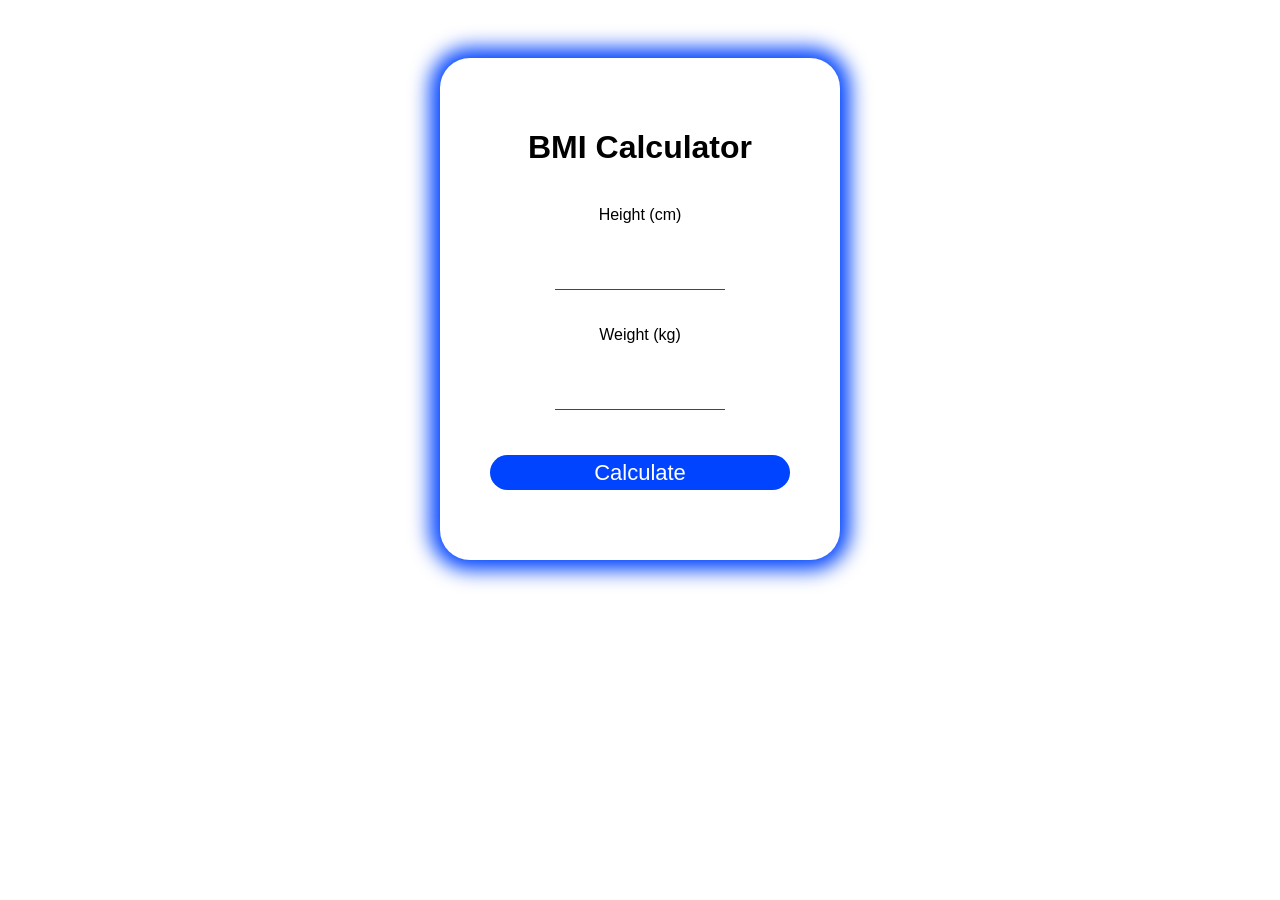
<file: BMI Calculator/index.html>
<!DOCTYPE html>

<html>
    <head>
        <title>BMI Calculator</title>
        <link rel="stylesheet" href="style.css">
        <script src="app.js"></script>
    </head>
    <body>
        <div class="container">
            <h1>BMI Calculator</h1>

            <p>Height (cm)</p>
            <input type="number" id="height">

            <p>Weight (kg)</p>
            <input type="number" id="weight">

            <button id="btn">Calculate</button>

            <div id="result"></div>
        </div>
    </body>
</html>
</file>
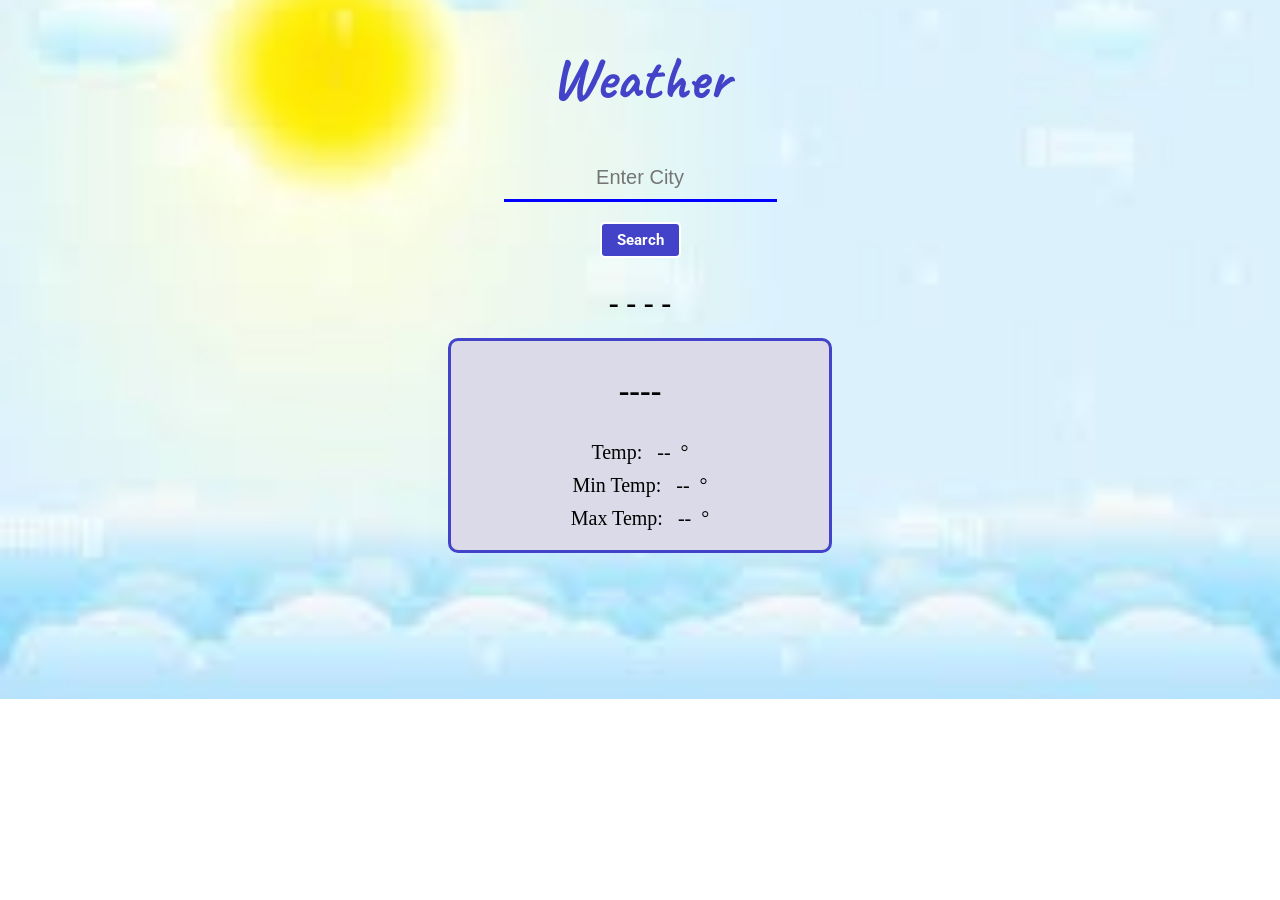
<file: Weather App/index.html>
<!DOCTYPE html>
<html>

<head>
    <title>Weather App</title>
    <link rel="stylesheet" href="style.css">
    <script src="script.js"></script>
</head>

<body>
    <div class="mainheader">Weather</div>
    <div class="weatherbox">
        <div class="inputform">
            <input type="text" id="city-input" class="citysearch" placeholder="Enter City">
            <button onclick="searchCity()" class="btncity">Search</button>
            <div id="weather-output" class="weatheroutput">
                <div class="weathercard">
                    <div class="weathercardheader">
                        <h4 id="city-name" class="cardnature">-&nbsp;-&nbsp;-&nbsp;-</h4>
                    </div>
                    <div class="weathercardbody">
                        <h1 id="weather-type" class="cardtitle">----</h1>
                        <div class="weather-temp">
                            <div class="tempbox">Temp: <span id="temp" class="tempa">--</span>°</div>
                            <div class="tempbox">Min Temp: <span id="min-temp" class="tempa">--</span>°</div>
                            <div class="tempbox">Max Temp: <span id="max-temp" class="tempa">--</span>°</div>
                        </div>
                    </div>
                </div>
            </div>
        </div>
    </div>

    <!--
        <button type="button" onclick="searchCity()" class="btn btn-lg btn-dark">Search</button>
        <div id="weather-output" class="mt-3">
            <div class="card-deck mb-3 text-center">
                <div class="card mb-4 shadow-sm">
                    <div class="card-header">
                        <h4 id="city-name" class="my-0 font-weight-normal">----</h4>
                    </div>
                    <div class="card-body">
                        <h1 id="weather-type" class="card-title">----</h1>
                        <ul class="list-unstyled mt-3 mb-4">
                            <li>Temp: <span id="temp">--</span>°</li>
                            <li>Min Temp: <span id="min-temp">--</span>°</li>
                            <li>Max Temp: <span id="max-temp">--</span>°</li>
                        </ul>
                    </div>
                </div>
            </div>
        </div> -->
</body>

</html>
</file>
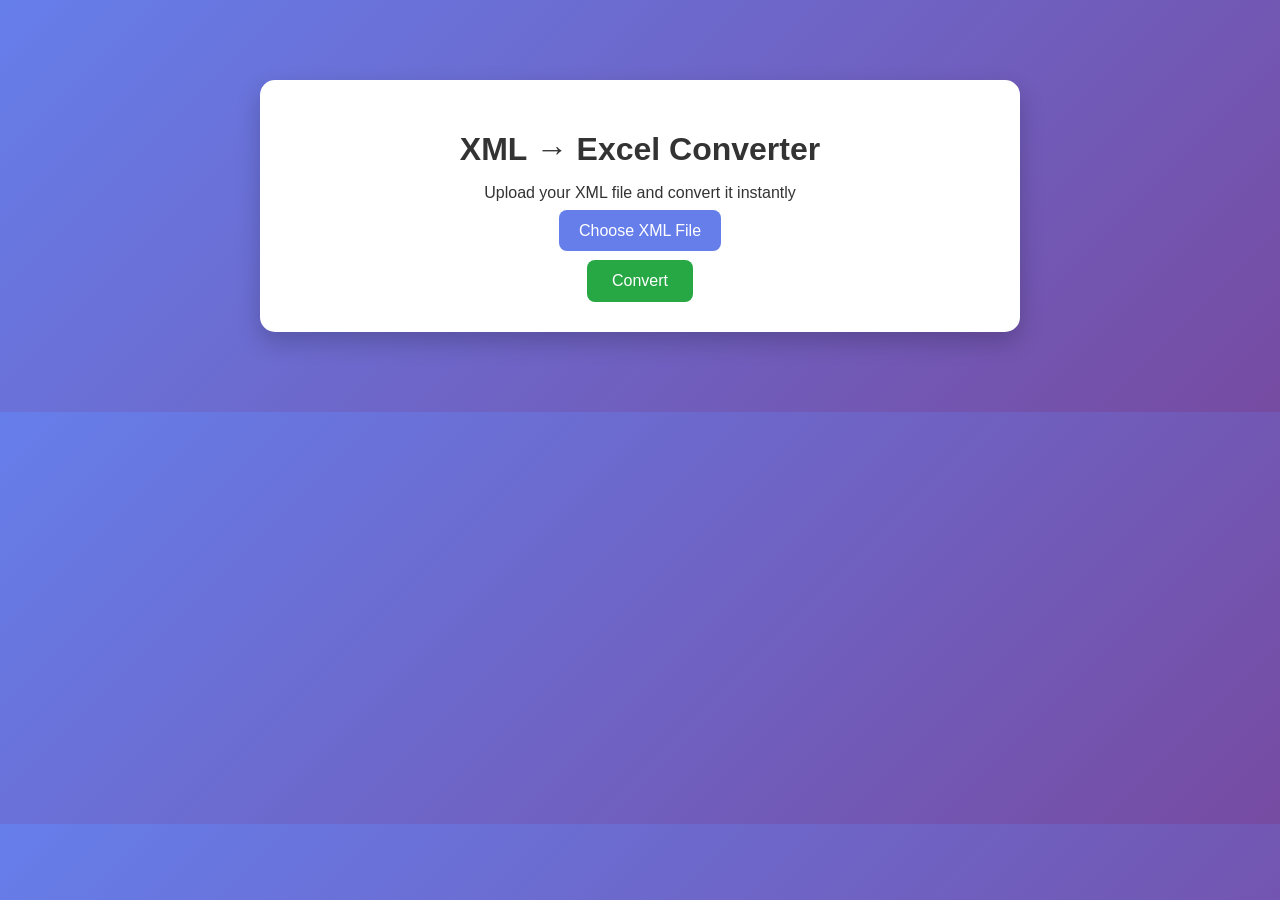
<file: XML to Excel/index.html>
<!DOCTYPE html>
<html lang="en">
<head>
  <meta charset="UTF-8">
  <title>XML to Excel Converter</title>
  <link rel="stylesheet" href="style.css">
</head>
<body>

<div class="container">
  <h1>XML → Excel Converter</h1>
  <p>Upload your XML file and convert it instantly</p>

  <div class="upload-box">
    <input type="file" id="fileInput" accept=".xml">
    <label for="fileInput">Choose XML File</label>
  </div>

  <button onclick="convertXML()">Convert</button>

  <div id="preview"></div>
</div>

<script src="script.js"></script>
</body>
</html>
</file>
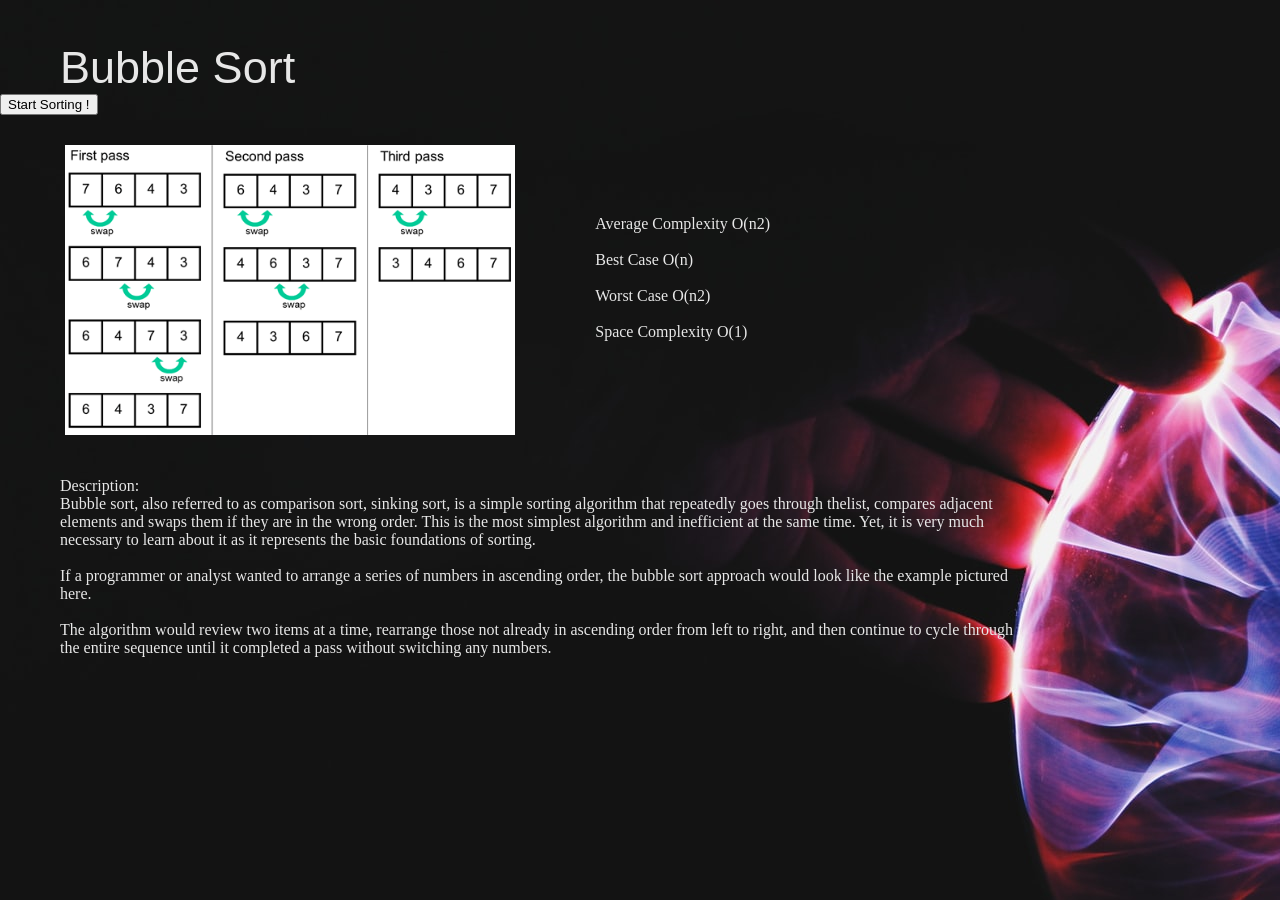
<file: Sorting_Visualizer/bubblesort.html>
<!DOCTYPE html>
<html lang="en">

<head>
    <meta charset="UTF-8">
    <meta http-equiv="X-UA-Compatible" content="IE=edge">
    <meta name="viewport" content="width=device-width, initial-scale=1.0">
    <title>Bubble Sort</title>
    <style>
        body {
            margin: auto;
            padding: auto;
            background: url("bubble.jpg");
            height: auto;
            width: auto;
            background-repeat: no-repeat;
        }

        section div {
            font-size: 45px;
            font-family: sans-serif;
            color: rgb(231, 231, 231);
            margin: 42px 190px 0px 60px;
        }

        article img {
            width: 450px;
            padding: 30px;
            margin: 0px 0px 0px 35px;

        }

        .description {
    
            color: rgb(231, 231, 231);
            width: 961px;
            margin: 8px 15px 0px 60px;
        }

        article p{
            color: rgb(231, 231, 231);
            float: right;
            padding: 0px 0px 0px 0px;
            margin: 100px 510px 0px 0px;
        }
    </style>
</head>

<body>
    <section>
        <div>
            Bubble Sort
        </div>
    </section>
        <div>
            <button onclick="window.location.href='index.html';">Start Sorting !</button>
        </div>
    <article>
        <p>
            Average Complexity O(n2) <br><br>
            Best Case O(n) <br><br>
            Worst Case O(n2) <br><br>
            Space Complexity O(1) <br><br>
        </p>
        <img src="sorting.png" alt="sorting">
    </article>

    <div class="description">
        Description:<br>
        Bubble sort, also referred to as comparison sort, sinking sort, is a simple sorting algorithm that repeatedly
        goes through thelist, compares adjacent elements and swaps them if they are in the wrong order. This is the most simplest
        algorithm and inefficient at the same time. Yet, it is very much necessary to learn about it as it represents
        the basic foundations of sorting.
        <br><br>
        If a programmer or analyst wanted to arrange a series of numbers in ascending order, the bubble sort approach
        would look like the example pictured here.
        <br><br>
        The algorithm would review two items at a time, rearrange those not already in ascending order from left to
        right, and then continue to cycle through the entire sequence until it completed a pass without switching any
        numbers.
    </div>
</body>

</html>
</file>
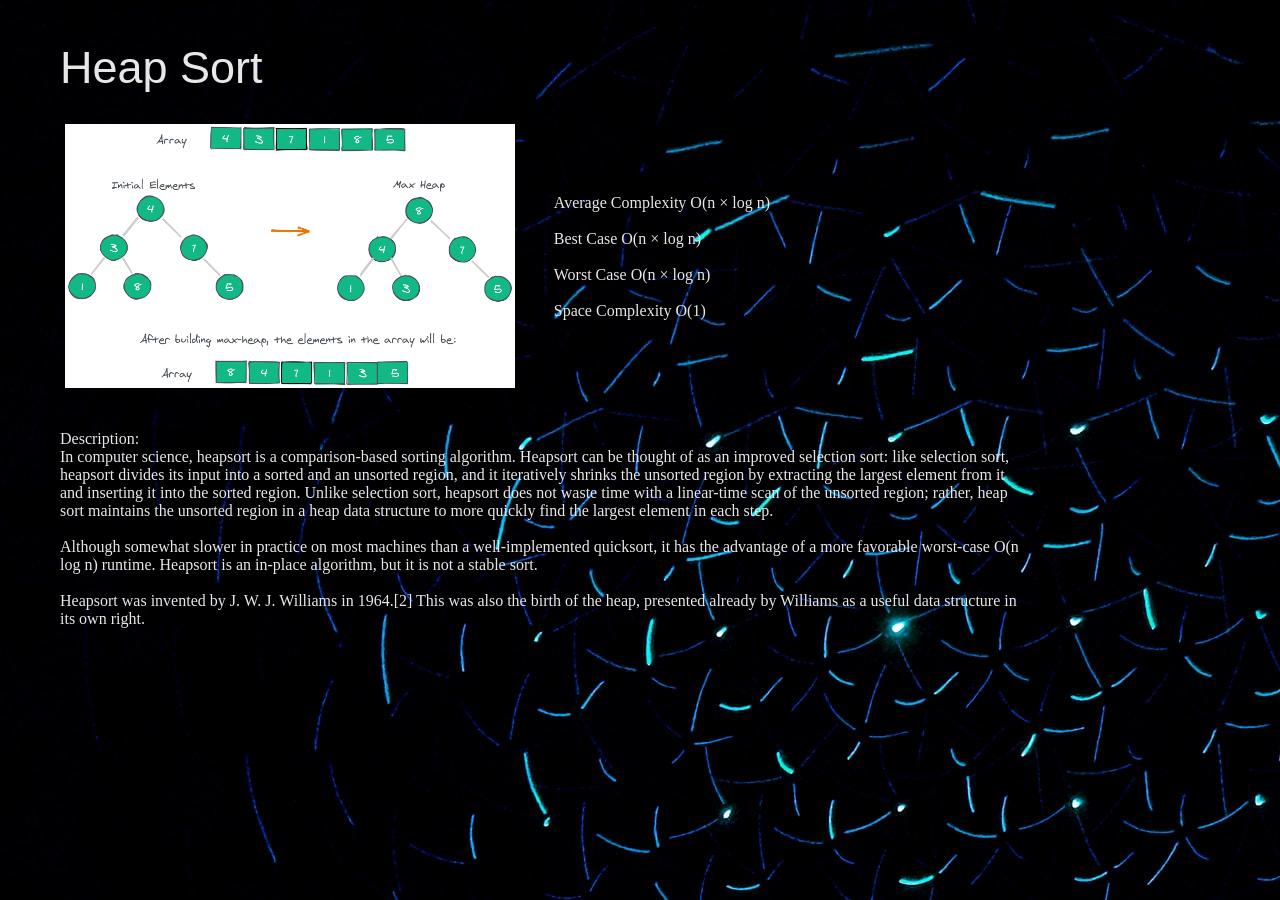
<file: Sorting_Visualizer/heapsort.html>
<!DOCTYPE html>
<html lang="en">

<head>
    <meta charset="UTF-8">
    <meta http-equiv="X-UA-Compatible" content="IE=edge">
    <meta name="viewport" content="width=device-width, initial-scale=1.0">
    <title>Heap Sort</title>
    <style>
        body {
            margin: auto;
            padding: auto;
            background: url("heap.jpg");
            height: auto;
            width: auto;
            background-repeat: no-repeat;
        }

        section div {
            font-size: 45px;
            font-family: sans-serif;
            color: rgb(231, 231, 231);
            margin: 42px 190px 0px 60px;
        }

        article img {
            width: 450px;
            padding: 30px;
            margin: 0px 0px 0px 35px;

        }

        .description {

            color: rgb(231, 231, 231);
            width: 961px;
            margin: 8px 15px 0px 60px;
        }

        article p {
            color: rgb(231, 231, 231);
            float: right;
            padding: 0px 0px 0px 0px;
            margin: 100px 510px 0px 0px;
        }
    </style>
</head>

<body>
    <section>
        <div>
            Heap Sort
        </div>
    </section>

    <article>
        <p>
            Average Complexity O(n × log n) <br><br>
            Best Case O(n × log n) <br><br>
            Worst Case O(n × log n) <br><br>
            Space Complexity O(1) <br><br>
        </p>
        <img src="heapsort.png" alt="sorting">
    </article>

    <div class="description">
        Description:<br>
        In computer science, heapsort is a comparison-based sorting algorithm. Heapsort can be thought of as an improved selection sort: like selection sort, heapsort divides its input into a sorted and an unsorted region, and it iteratively shrinks the unsorted region by extracting the largest element from it and inserting it into the sorted region. Unlike selection sort, heapsort does not waste time with a linear-time scan of the unsorted region; rather, heap sort maintains the unsorted region in a heap data structure to more quickly find the largest element in each step.
        <br><br>
        Although somewhat slower in practice on most machines than a well-implemented quicksort, it has the advantage of a more favorable worst-case O(n log n) runtime. Heapsort is an in-place algorithm, but it is not a stable sort.
        <br><br>
        Heapsort was invented by J. W. J. Williams in 1964.[2] This was also the birth of the heap, presented already by Williams as a useful data structure in its own right.
    </div>
</body>

</html>
</file>
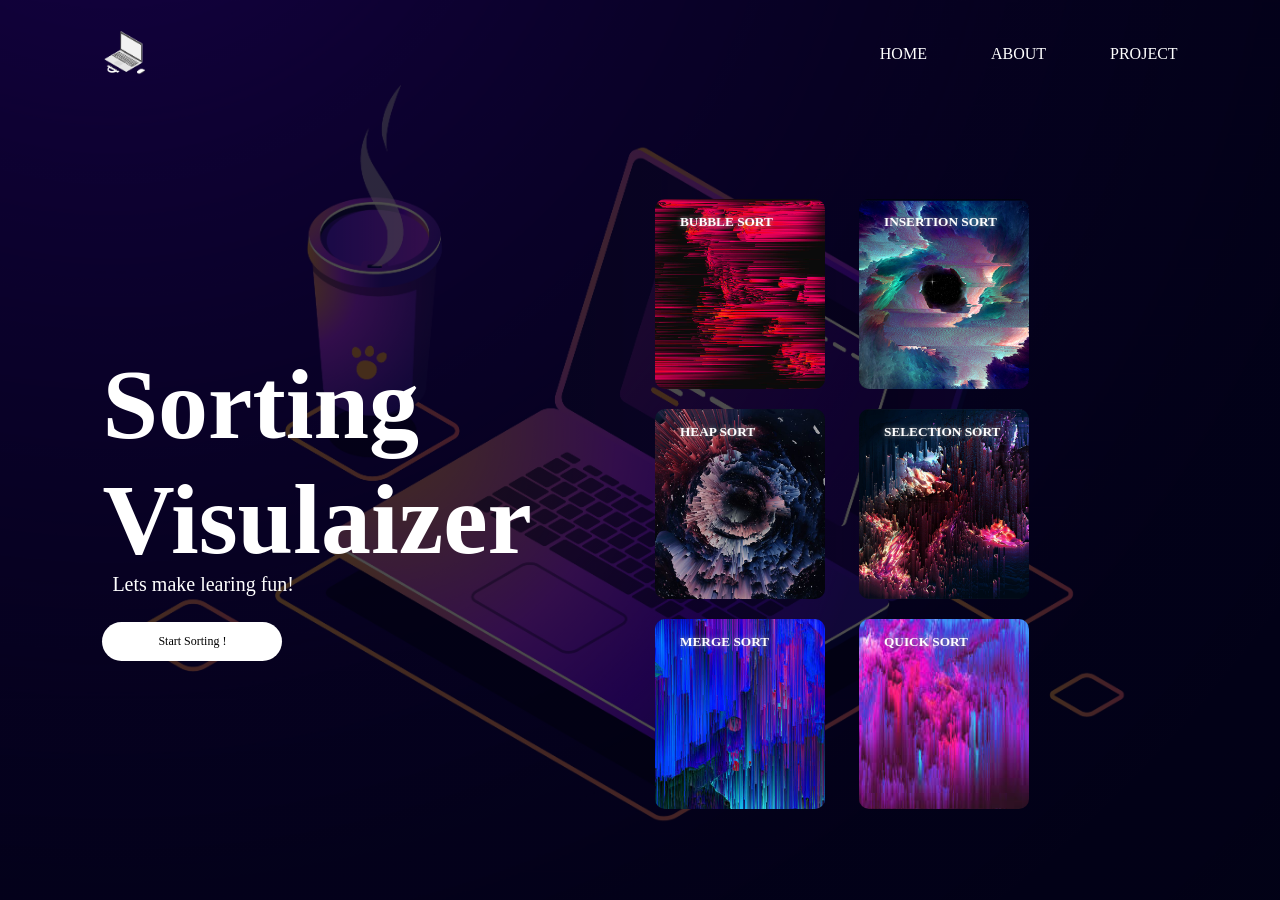
<file: Sorting_Visualizer/home.html>
<!DOCTYPE html>
<html lang="en">
<head>
    <meta charset="UTF-8">
    <meta http-equiv="X-UA-Compatible" content="IE=edge">
    <meta name="viewport" content="width=device-width, initial-scale=1.0">
    <title>Document</title>
    <link rel="stylesheet" href="home.css">
    
</head>
<body>
    <div class="container">
       <div class="navbar">
          <img src="./logo.png" class="logo">
          <nav>
              <ul>
                  <li><a href="">HOME</a></li>
                  <li><a href="">ABOUT</a></li>
                  <li><a href="">PROJECT</a></li>
              </ul>
          </nav>
        
    </div>
    <div class="row">
        <div class="col">
            <h1>Sorting Visulaizer</h1>
            <p>Lets make learing fun!</p>
            <button onclick="window.location.href='index.html';">Start Sorting !</button>
        </div>
    <div class="col">
        <div class="card card1">
            <h5>BUBBLE SORT</h5>
            <button onclick="window.location.href='bubblesort.html';"></button>
            <p>  </p>
        </div>
        <div class="card card2">
            <h5>INSERTION SORT</h5>
            <button onclick="window.location.href='insertion.html';"></button>
            <p></p>
        </div>
        <div class="card card3">
            <h5>HEAP SORT</h5>
            <button onclick="window.location.href='heapsort.html';"></button>
            <p></p>
        </div>
        <div class="card card4">
            <h5>SELECTION SORT</h5>
            <button onclick="window.location.href='selectionsort.html';"></button>
            <p></p>
        </div>
        <div class="card card5">
            <h5>MERGE SORT</h5>
            <button onclick="window.location.href='mergesort.html';"></button>
            <p></p>
        </div>
        <div class="card card6">
            <h5>QUICK SORT</h5>
            <button onclick="window.location.href='quicksort.html';"></button>
            <p></p>
        </div>
    </div>
</body>
</html>
</file>
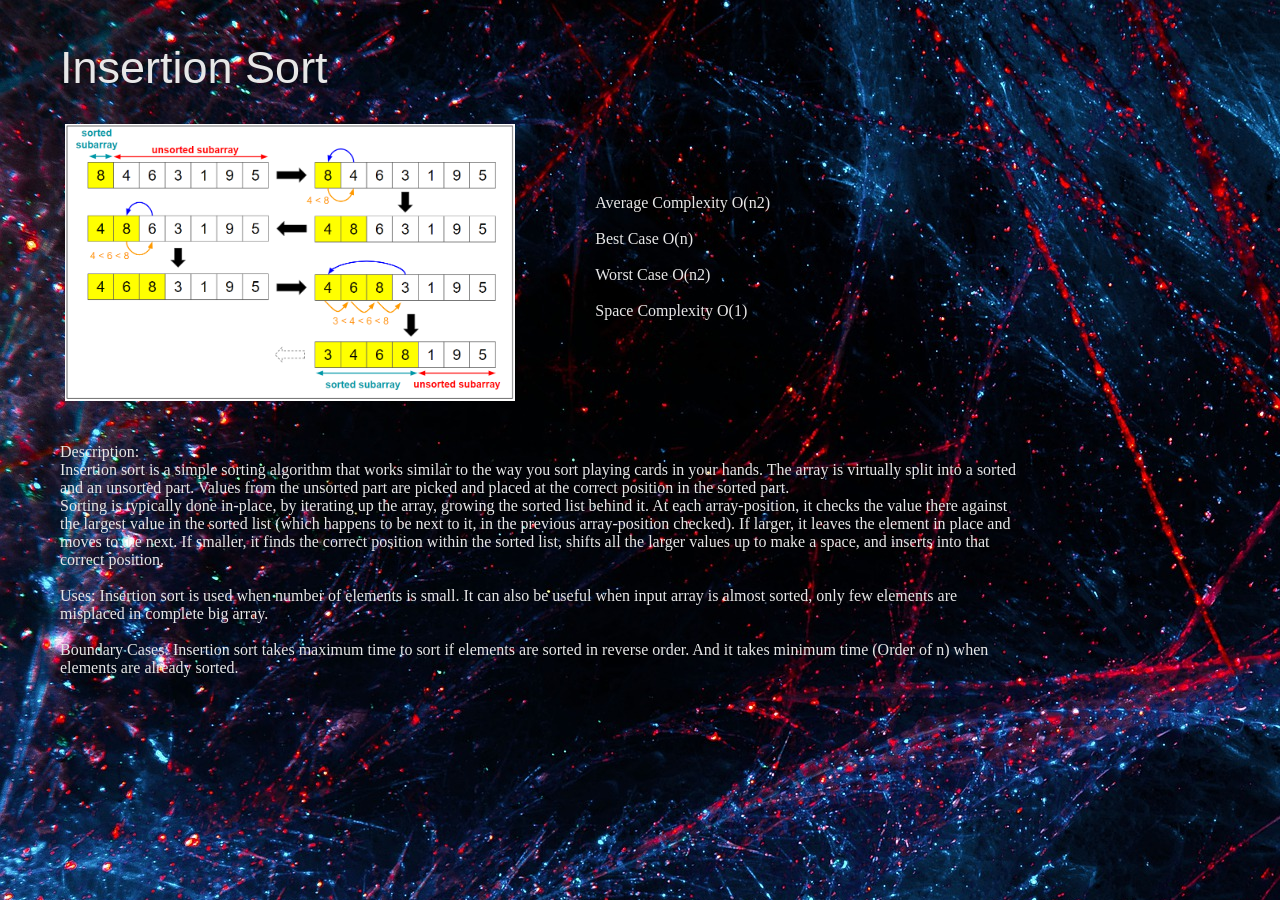
<file: Sorting_Visualizer/insertion.html>
<!DOCTYPE html>
<html lang="en">

<head>
    <meta charset="UTF-8">
    <meta http-equiv="X-UA-Compatible" content="IE=edge">
    <meta name="viewport" content="width=device-width, initial-scale=1.0">
    <title>Insertion Sort</title>
    <style>
        body {
            margin: auto;
            padding: auto;
            background: url("insert.jpg");
            height: auto;
            width: auto;
            background-repeat: no-repeat;
        }

        section div {
            font-size: 45px;
            font-family: sans-serif;
            color: rgb(231, 231, 231);
            margin: 42px 190px 0px 60px;
        }

        article img {
            width: 450px;
            padding: 30px;
            margin: 0px 0px 0px 35px;

        }

        .description {

            color: rgb(231, 231, 231);
            width: 961px;
            margin: 8px 15px 0px 60px;
        }

        article p {
            color: rgb(231, 231, 231);
            float: right;
            padding: 0px 0px 0px 0px;
            margin: 100px 510px 0px 0px;
        }
    </style>
</head>

<body>
    <section>
        <div>
            Insertion Sort
        </div>
    </section>

    <article>
        <p>
            Average Complexity O(n2) <br><br>
            Best Case O(n) <br><br>
            Worst Case O(n2) <br><br>
            Space Complexity O(1) <br><br>
        </p>
        <img src="insertionsort.png" alt="sorting">
    </article>

    <div class="description">
        Description:<br>
        Insertion sort is a simple sorting algorithm that works similar to the way you sort playing cards in your hands.
        The array is virtually split into a sorted and an unsorted part. Values from the unsorted part are picked and
        placed at the correct position in the sorted part.
        <br>
         Sorting is typically done in-place, by iterating up the
        array, growing the sorted list behind it. At each array-position, it checks the value there against the largest
        value in the sorted list (which happens to be next to it, in the previous array-position checked). If larger, it
        leaves the element in place and moves to the next. If smaller, it finds the correct position within the sorted
        list, shifts all the larger values up to make a space, and inserts into that correct position.
        <br><br>
        Uses: Insertion sort is used when number of elements is small. It can also be useful when input array is almost
        sorted, only few elements are misplaced in complete big array.
        <br><br>
        Boundary Cases: Insertion sort takes maximum time to sort if elements are sorted in reverse order. And it takes
        minimum time (Order of n) when elements are already sorted.
    </div>
</body>

</html>
</file>
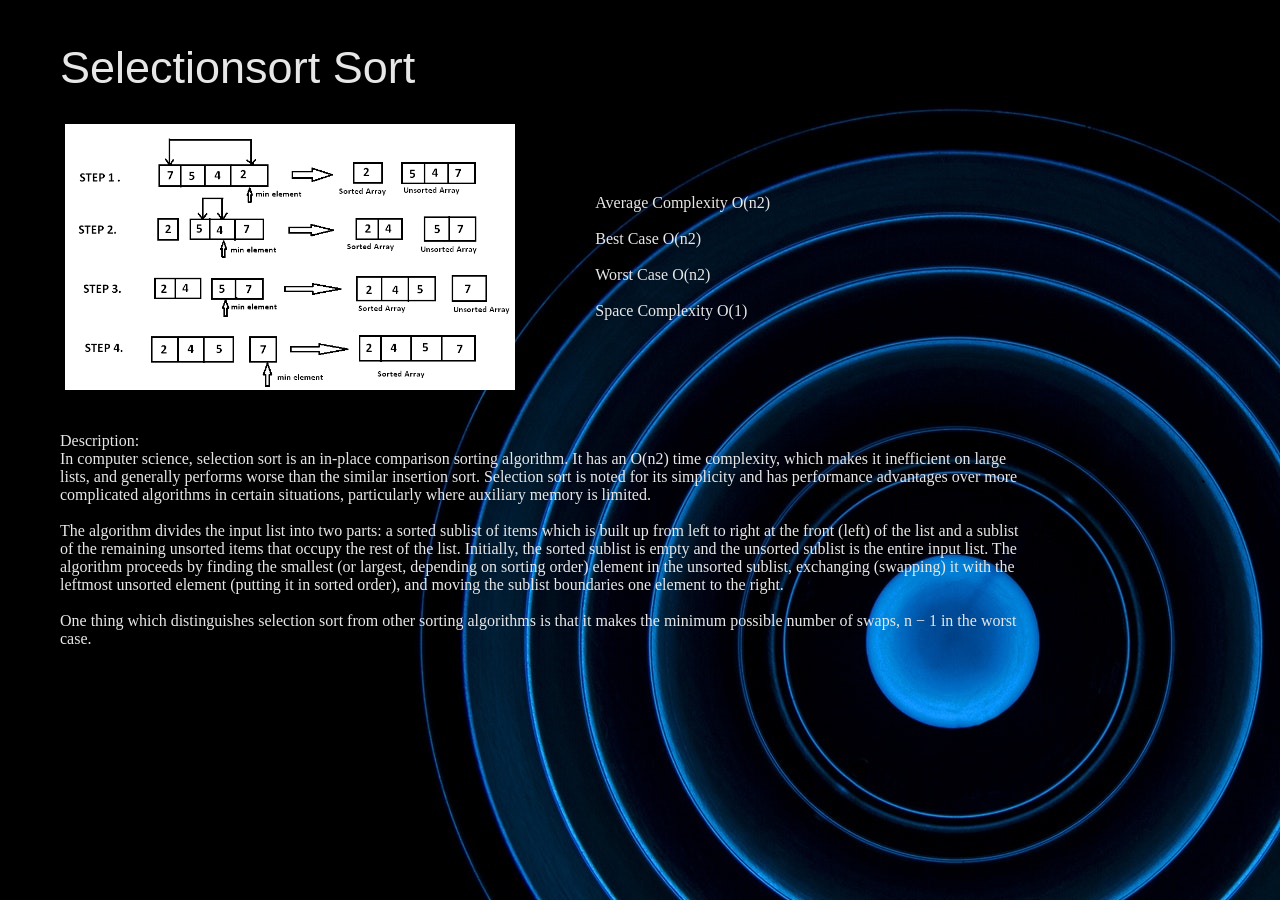
<file: Sorting_Visualizer/selectionsort.html>
<!DOCTYPE html>
<html lang="en">

<head>
    <meta charset="UTF-8">
    <meta http-equiv="X-UA-Compatible" content="IE=edge">
    <meta name="viewport" content="width=device-width, initial-scale=1.0">
    <title>Selectionsort Sort</title>
    <style>
        body {
            margin: auto;
            padding: auto;
            background: url("selection.jpg");
            height: auto;
            width: auto;
            background-repeat: no-repeat;
        }

        section div {
            font-size: 45px;
            font-family: sans-serif;
            color: rgb(231, 231, 231);
            margin: 42px 190px 0px 60px;
        }

        article img {
            width: 450px;
            padding: 30px;
            margin: 0px 0px 0px 35px;

        }

        .description {

            color: rgb(231, 231, 231);
            width: 961px;
            margin: 8px 15px 0px 60px;
        }

        article p {
            color: rgb(231, 231, 231);
            float: right;
            padding: 0px 0px 0px 0px;
            margin: 100px 510px 0px 0px;
        }
    </style>
</head>

<body>
    <section>
        <div>
            Selectionsort Sort
        </div>
    </section>

    <article>
        <p>
            Average Complexity O(n2) <br><br>
            Best Case O(n2) <br><br>
            Worst Case O(n2) <br><br>
            Space Complexity O(1) <br><br>
        </p>
        <img src="selectionsort.png" alt="sorting">
    </article>

    <div class="description">
        Description:<br>
        In computer science, selection sort is an in-place comparison sorting algorithm. It has an O(n2) time
        complexity, which makes it inefficient on large lists, and generally performs worse than the similar insertion
        sort. Selection sort is noted for its simplicity and has performance advantages over more complicated algorithms
        in certain situations, particularly where auxiliary memory is limited.
        <br><br>
        The algorithm divides the input list into two parts: a sorted sublist of items which is built up from left to
        right at the front (left) of the list and a sublist of the remaining unsorted items that occupy the rest of the
        list. Initially, the sorted sublist is empty and the unsorted sublist is the entire input list. The algorithm
        proceeds by finding the smallest (or largest, depending on sorting order) element in the unsorted sublist,
        exchanging (swapping) it with the leftmost unsorted element (putting it in sorted order), and moving the sublist
        boundaries one element to the right.
        <br><br>
        One thing which distinguishes selection sort from other sorting algorithms is that it makes the minimum possible number of swaps, n − 1 in the worst case.
    </div>
</body>

</html>
</file>
<file: BMI Calculator/style.css>
* {
    font-family: 'Open Sans', sans-serif;
}

body {
    display: flex;
    justify-content: center;
    
}

.container {
    margin-top: 50px;
    width: 300px;
    box-shadow: 0px 0px 20px 10px #0044ff;
    padding: 50px;
    border-radius: 30px;
    text-align: center;
}

h1 {
    margin-bottom: 40px;
}

input {
    border: none;
    border-bottom: 1px solid #0044ff;
    width: 50%;
    margin-bottom: 20px;
    outline: none;
    padding: 10px;
    text-align: center;
    font-size: 25px;
}

button {
    width: 100%;
    height: 35px;
    margin-top: 25px;
    border-radius: 20px;
    border: none;
    background-color: #0044ff;
    color: #fff;
    font-size: 22px;
}
button:hover{
    transform: scale(1.2);
}

#result {
    margin-top: 20px;
    font-size: 25px;}
</file>
<file: Weather App/style.css>
@import url('https://fonts.googleapis.com/css2?family=Caveat&display=swap');
@import url('https://fonts.googleapis.com/css2?family=Roboto:wght@100&display=swap');

body {
    margin: 0;
    padding: 0;
    background-image: url('Weather.jpg');
    background-size: cover;
    background-repeat: no-repeat;
    background-position: right;
}

.inputform {
    width: 100vw;
    display: flex;
    justify-content: center;
    align-items: center;
    flex-direction: column;
    gap: 20px;
}

.citysearch {
    border: none;
    outline: none;
    border-bottom: 3px solid blue;
    text-align: center;
    font-size: 20px;
    padding: 10px;
    background: transparent;
}

.btncity {
    padding: 7px 15px;
    border-radius: 5px;
    color: white;
    font-size: 15px;
    border: 2px solid white;
    background: rgb(67, 67, 202);
    font-weight: bold;
    cursor: pointer;
    font-family: 'Roboto', sans-serif;
}

.mainheader {
    font-family: 'Caveat', cursive;
    font-size: 60px;
    width: 100%;
    display: flex;
    justify-content: center;
    align-items: center;
    margin: 40px 0px;
    color: rgb(67, 67, 202);
    font-weight: bold;
}

.weatheroutput {
    width: 30vw;
}

.weathercardheader {
    display: flex;
    justify-content: center;
    align-items: center;
    font-size: 30px;
    height: 50px;
}

.weathercardbody {
    display: flex;
    flex-direction: column;
    justify-content: center;
    align-items: center;
    border: 3px solid rgb(67, 67, 202);
    padding:10px;
    margin-top: 10px;
    border-radius: 10px;
    background-color: rgb(218, 218, 232);
}

.tempbox {
    /* display: grid; */
    text-align: center;
    font-size: 20px;
    margin:10px;
}

.tempa {
    padding: 10px;
}
</file>
<file: XML to Excel/style.css>
body {
  margin: 0;
  font-family: Arial, sans-serif;
  background: linear-gradient(135deg, #667eea, #764ba2);
  color: #333;
}

.container {
  max-width: 700px;
  margin: 80px auto;
  background: white;
  padding: 30px;
  border-radius: 15px;
  text-align: center;
  box-shadow: 0 10px 25px rgba(0,0,0,0.2);
}

h1 {
  margin-bottom: 10px;
}

.upload-box {
  margin: 20px 0;
}

input[type="file"] {
  display: none;
}

label {
  padding: 12px 20px;
  background: #667eea;
  color: white;
  border-radius: 8px;
  cursor: pointer;
}

button {
  padding: 12px 25px;
  border: none;
  background: #28a745;
  color: white;
  border-radius: 8px;
  cursor: pointer;
  font-size: 16px;
}

button:hover {
  background: #218838;
}

table {
  margin-top: 20px;
  width: 100%;
  border-collapse: collapse;
}

table, th, td {
  border: 1px solid #ddd;
}

th, td {
  padding: 8px;
}
</file>
<file: Sorting_Visualizer/home.css>
*{
    margin: 0;
    padding: 0;
    font-family: 'Roboto','sans-serif';
}
.container{
    width: 100%;
    height: 100vh;
    background-image: linear-gradient(rgb(0,0,0,0.7),rgba(0,0,0,0.7)),url(./971.jpg);
    background-position: center;
    background-size: cover;
    padding-left: 8%;
    padding-right: 8%;
    box-sizing: border-box;
}
.navbar{
    height: 12%;
    display: flex;
    align-items: center;
}
.logo{
    width: 50px;
    cursor: pointer;
}
.menu-icon{
    width: 30px;
    cursor: pointer;
    margin-left: 40px;
}
nav{
    flex: 1;
    text-align: right;
}
nav ul li{
    list-style: none;
    display: inline-block;
    margin-left: 60px;
}
nav ul li a{
    text-decoration: none;
    color: #fff;
    
}
.row{
    display: flex;
    height: 88%;
    align-items: center;
}
.col{
    flex-basis: 50%;
}
h1{
    color: #fff;
    font-size: 100px;
}
p{
    color: #fff;
    font-size: 20px;
    line-height: 15px;
    padding-left: 10px;
}
button{
    width: 180px;
    color: #000;
    font-size: 12px;
    padding: 12px;
    background:#fff;
    border: 0;
    border-radius: 20px;
    outline: none;
    margin-top: 30px;
}
.card{
    width: 170px;
    height: 190px;
    display: inline-block;
    border-radius: 10px;
    padding: 15px 25px;
    box-sizing: border-box;
    cursor: pointer;
    margin: 10px 15px;
    background-position: center;
    background-size: cover;
    transition: transform 0.5s;
}
.card1{
    background-image: url(./pic-1.jpg);
}
.card2{
    background-image: url(./pic-2.jpg);
}
.card3{
    background-image: url(./pic-3.jpg);
}
.card4{
    background-image: url(./pic-4.jpg);
}
.card5{
    background-image: url(./pic-5.jpg);
}
.card6{
    background-image: url(./pic-6.jpg);
}
.card:hover{
    transform: translateY(-10px);
}
h5{
    color: #fff;
    text-shadow: 0 0 5px #999;
}
.card p{
    text-shadow: 0 0 15px #000;
    font-size: 8px;
}

.col .card1 button{
    width: 100px;
    color: #000;
    font-size: 12px;
    padding: 50px;
    background:transparent;
    border: 0;
    border-radius: 10px;
    outline: none;
    margin-top: 15px;
}
.col .card2 button{
    width: 100px;
    color: #000;
    font-size: 12px;
    padding: 50px;
    background:transparent;
    border: 0;
    border-radius: 10px;
    outline: none;
    margin-top: 15px;
}
.col .card3 button{
    width: 100px;
    color: #000;
    font-size: 12px;
    padding: 50px;
    background:transparent;
    border: 0;
    border-radius: 10px;
    outline: none;
    margin-top: 15px;
}
.col .card4 button{
    width: 100px;
    color: #000;
    font-size: 12px;
    padding: 50px;
    background:transparent;
    border: 0;
    border-radius: 10px;
    outline: none;
    margin-top: 15px;
}
.col .card5 button{
    width: 100px;
    color: #000;
    font-size: 12px;
    padding: 50px;
    background:transparent;
    border: 0;
    border-radius: 10px;
    outline: none;
    margin-top: 15px;
}
.col .card6 button{
    width: 100px;
    color: #000;
    font-size: 12px;
    padding: 50px;
    background:transparent;
    border: 0;
    border-radius: 10px;
    outline: none;
    margin-top: 15px;
}
</file>
